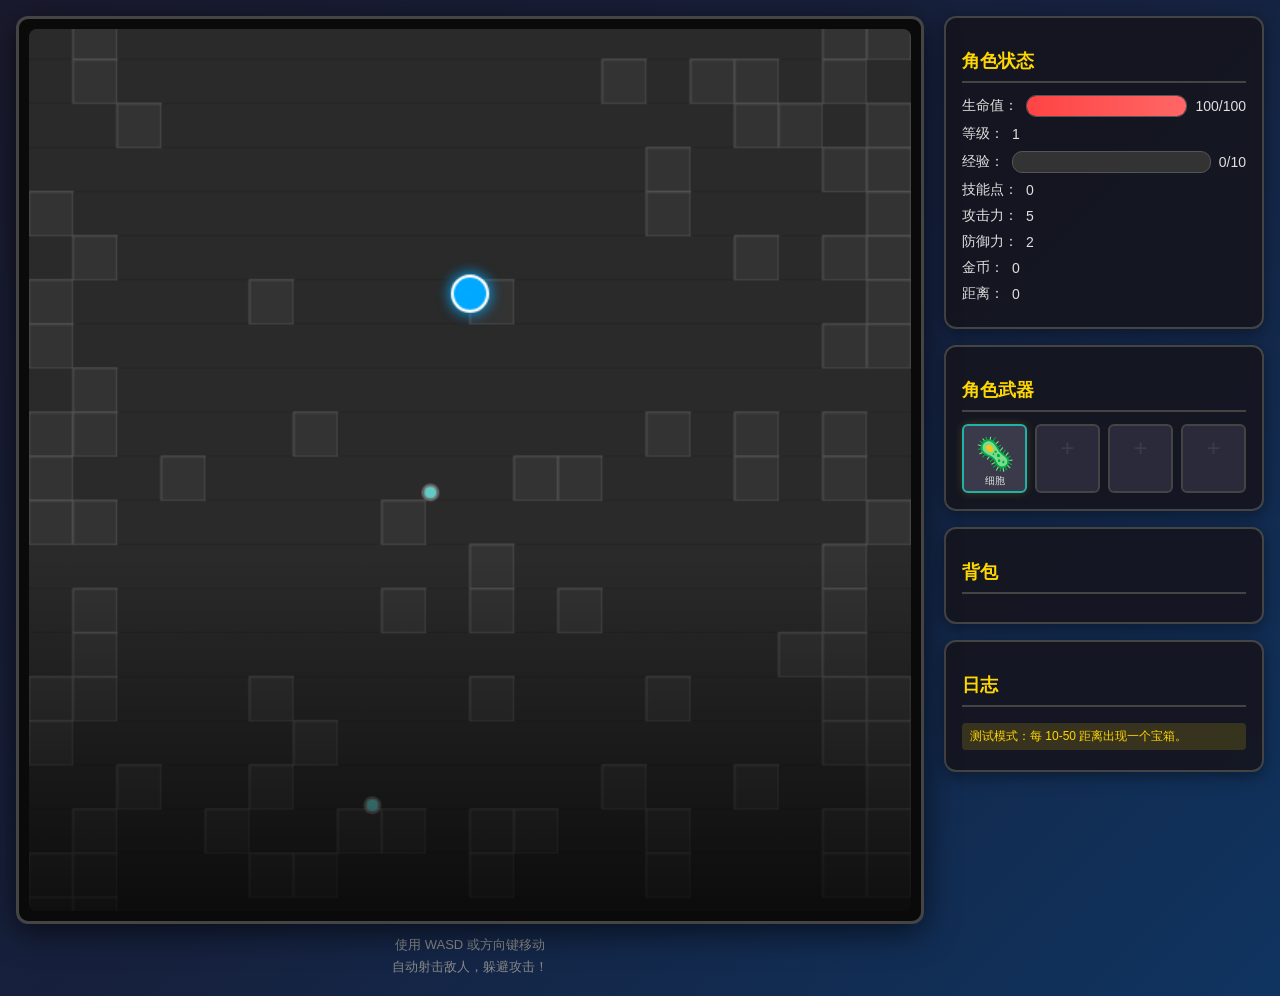
<file: index.html>
<!DOCTYPE html>
<html lang="zh-CN">

<head>
  <meta charset="UTF-8">
  <meta name="viewport" content="width=device-width, initial-scale=1.0, maximum-scale=1.0, user-scalable=no">
  <meta name="apple-mobile-web-app-capable" content="yes">
  <meta name="apple-mobile-web-app-status-bar-style" content="black-translucent">
  <title>Roguelike 地牢探索</title>
  <link rel="stylesheet" href="style.css">
  <script src="weapon_fusion_config.js"></script>
  <script src="enemy_config.js"></script>
</head>

<body>
  <div class="game-container">
    <main class="game-main">
      <section class="game-left">
        <div class="map-container">
          <canvas id="game-canvas" width="600" height="600"></canvas>
          <!-- 技能点指示器 -->
          <div id="skill-point-ui" class="skill-point-ui" style="display: none;">
            <div class="key-e-icon">E</div>
            <div class="skill-text">升级</div>
            <div class="skill-count" id="skill-count-ui">(0)</div>
          </div>
        </div>
        <div class="controls">
          <div class="control-hint desktop-only">使用 WASD 或方向键移动</div>
          <div class="control-hint desktop-only">自动射击敌人，躲避攻击！</div>
        </div>

        <!-- 移动端虚拟方向键 -->
        <div class="mobile-controls" id="mobile-controls">
          <div class="dpad-container">
            <button class="dpad-btn" id="btn-up" aria-label="向上">↑</button>
            <div class="dpad-row">
              <button class="dpad-btn" id="btn-left" aria-label="向左">←</button>
              <button class="dpad-btn" id="btn-right" aria-label="向右">→</button>
            </div>
            <button class="dpad-btn" id="btn-down" aria-label="向下">↓</button>
          </div>
          <div class="mobile-hint">滑动屏幕或点击方向键移动</div>
        </div>
      </section>

      <section class="game-right">
        <div class="panel player-panel">
          <h2>角色状态</h2>
          <div class="stat-row">
            <span>生命值：</span>
            <div class="health-bar">
              <div class="health-fill" id="health-fill"></div>
            </div>
            <span id="health-text">100/100</span>
          </div>
          <div class="stat-row">
            <span>等级：</span>
            <span id="level">1</span>
          </div>
          <div class="stat-row">
            <span>经验：</span>
            <div class="exp-bar">
              <div class="exp-fill" id="exp-fill"></div>
            </div>
            <span id="exp">0/10</span>
          </div>
          <div class="stat-row">
            <span>技能点：</span>
            <span id="skill-points">0</span>
          </div>
          <div class="stat-row">
            <span>攻击力：</span>
            <span id="attack">5</span>
          </div>
          <div class="stat-row">
            <span>防御力：</span>
            <span id="defense">2</span>
          </div>
          <div class="stat-row">
            <span>金币：</span>
            <span id="gold">0</span>
          </div>
          <div class="stat-row">
            <span>距离：</span>
            <span id="floor">0</span>
          </div>
        </div>

        <div class="panel weapon-panel">
          <h2>角色武器</h2>
          <div class="weapon-grid" id="weapon-grid">
            <!-- 由 JS 动态填充 -->
          </div>
        </div>

        <div class="panel inventory-panel">
          <h2>背包</h2>
          <div class="inventory-grid" id="inventory">
            <!-- 由 JS 动态填充 -->
          </div>
        </div>

        <div class="panel log-panel">
          <h2>日志</h2>
          <div class="log-content" id="log-content">
            <!-- 由 JS 动态填充 -->
          </div>
        </div>
      </section>
    </main>

    <div class="overlay" id="overlay" style="display:none;">
      <div class="dialog" id="dialog">
        <h2 id="dialog-title">事件</h2>
        <p id="dialog-text"></p>
        <div id="dialog-choices"></div>
        <button id="dialog-close" class="btn">继续</button>
      </div>
    </div>

    <!-- 升级选择弹窗 -->
    <div class="overlay" id="upgrade-overlay" style="display:none;">
      <div class="dialog upgrade-dialog">
        <h2 id="upgrade-title">选择一项升级 (0点可用)</h2>
        <div class="upgrade-options" id="upgrade-options">
          <!-- 由 JS 动态填充 -->
        </div>
      </div>
    </div>

    <!-- 宝箱奖励弹窗 -->
    <div class="overlay" id="chest-overlay" style="display:none;">
      <div class="dialog chest-dialog">
        <h2 id="chest-title">发现宝箱！</h2>
        <div class="reward-options" id="reward-options">
          <div class="reward-card" onclick="selectChestReward('gold')">
            <div class="reward-icon">💰</div>
            <div class="reward-name">1000 金币</div>
            <div class="reward-desc">立即获得大量金币</div>
          </div>
          <div class="reward-card" onclick="selectChestReward('fusion')">
            <div class="reward-icon">✨</div>
            <div class="reward-name">进化武器</div>
            <div class="reward-desc">将武器进化为更强形态</div>
          </div>
        </div>
      </div>
    </div>

    <!-- 武器进化弹窗 -->
    <div class="overlay" id="fusion-overlay" style="display:none;">
      <div class="dialog fusion-dialog">
        <h2 id="fusion-title">选择进化配方</h2>
        <div class="fusion-options" id="fusion-options">
          <!-- 由 JS 动态填充 -->
        </div>
        <button id="fusion-close" class="btn fusion-close-btn">返回</button>
      </div>
    </div>

    <div class="overlay" id="death-overlay" style="display:none;">
      <div class="dialog death-dialog">
        <h2>你已死亡</h2>
        <p id="death-text"></p>
        <button id="restart-btn" class="btn">重新开始</button>
      </div>
    </div>
  </div>

  <script src="game.js"></script>
</body>

</html>
</file>
<file: style.css>
/* 宝箱弹窗样式 */
.chest-dialog {
  min-width: 600px;
  background: linear-gradient(135deg, #3d2b1f 0%, #2a1b12 100%);
  border: 4px solid #cd7f32;
  box-shadow: 0 0 30px rgba(205, 127, 50, 0.4);
}

.reward-options {
  display: flex;
  justify-content: center;
  gap: 30px;
  margin-top: 20px;
}

.reward-card {
  flex: 1;
  background: rgba(0, 0, 0, 0.3);
  border: 2px solid #8b5a2b;
  border-radius: 12px;
  padding: 20px;
  cursor: pointer;
  transition: all 0.2s;
  text-align: center;
}

.reward-card:hover:not(.disabled) {
  background: rgba(205, 127, 50, 0.2);
  border-color: #ffd700;
  transform: translateY(-5px);
  box-shadow: 0 5px 15px rgba(255, 215, 0, 0.2);
}

.reward-card.disabled {
  opacity: 0.5;
  cursor: not-allowed;
  filter: grayscale(1);
}

.reward-icon {
  font-size: 48px;
  margin-bottom: 12px;
}

.reward-name {
  font-size: 20px;
  color: #ffd700;
  font-weight: bold;
  margin-bottom: 8px;
}

.reward-desc {
  font-size: 14px;
  color: #b0b0b0;
}

/* 武器进化弹窗样式 */
.fusion-dialog {
  min-width: 700px;
  background: linear-gradient(135deg, #2a1b3d 0%, #1a0f2e 100%);
  border: 4px solid #9b59b6;
  box-shadow: 0 0 30px rgba(155, 89, 182, 0.4);
  text-align: center;
}

.fusion-dialog h2 {
  font-size: 28px;
  margin-bottom: 25px;
  color: #e6b0ff;
  text-shadow: 0 2px 4px rgba(0, 0, 0, 0.5);
}

.fusion-options {
  display: flex;
  justify-content: center;
  gap: 20px;
  flex-wrap: wrap;
  margin-bottom: 20px;
}

.fusion-card {
  width: 200px;
  background: #2d1f3f;
  border: 2px solid #6a4c7a;
  border-radius: 12px;
  padding: 20px 15px;
  cursor: pointer;
  transition: all 0.3s cubic-bezier(0.175, 0.885, 0.32, 1.275);
  display: flex;
  flex-direction: column;
  align-items: center;
  gap: 12px;
}

.fusion-card:hover {
  transform: translateY(-8px);
  border-color: #e6b0ff;
  background: #3a2850;
  box-shadow: 0 8px 20px rgba(155, 89, 182, 0.4);
}

.fusion-materials {
  display: flex;
  align-items: center;
  gap: 8px;
  justify-content: center;
}

.fusion-material-icon {
  font-size: 32px;
  filter: drop-shadow(0 2px 4px rgba(0, 0, 0, 0.3));
}

.fusion-plus {
  font-size: 20px;
  color: #e6b0ff;
  font-weight: bold;
  padding: 0 4px;
}

.fusion-result {
  display: flex;
  flex-direction: column;
  align-items: center;
  gap: 6px;
}

.fusion-result-icon {
  font-size: 48px;
  filter: drop-shadow(0 2px 8px rgba(230, 176, 255, 0.6));
}

.fusion-result-name {
  font-size: 18px;
  font-weight: bold;
  color: #e6b0ff;
}

.fusion-description {
  font-size: 12px;
  color: #aaa;
  text-align: center;
  line-height: 1.4;
}

.fusion-close-btn {
  background: linear-gradient(90deg, #9b59b6, #8e44ad);
  margin-top: 10px;
}

.fusion-close-btn:hover {
  background: linear-gradient(90deg, #8e44ad, #7d3c98);
}

body {
  font-family: 'Segoe UI', Tahoma, Geneva, Verdana, sans-serif;
  background: linear-gradient(135deg, #1a1a2e 0%, #16213e 50%, #0f3460 100%);
  color: #e0e0e0;
  min-height: 100vh;
  padding: 8px;
  overflow-x: hidden;
  touch-action: manipulation;
}

.game-container {
  max-width: 1400px;
  margin: 0 auto;
}

.game-main {
  display: flex;
  gap: 20px;
  align-items: flex-start;
}

.game-left {
  flex: 1;
}

.map-container {
  background: #0a0a0a;
  border: 3px solid #444;
  border-radius: 12px;
  padding: 10px;
  box-shadow: 0 8px 32px rgba(0, 0, 0, 0.6);
}

#game-canvas {
  display: block;
  background: #1a1a1a;
  border-radius: 8px;
  width: 100%;
  height: auto;
  max-width: 100%;
  touch-action: none;
}

.controls {
  margin-top: 12px;
  text-align: center;
  font-size: 13px;
  color: #888;
}

.control-hint {
  margin: 4px 0;
}

.game-right {
  width: 320px;
  display: flex;
  flex-direction: column;
  gap: 16px;
}

.panel {
  background: rgba(20, 20, 30, 0.9);
  border: 2px solid #444;
  border-radius: 12px;
  padding: 16px;
  box-shadow: 0 4px 16px rgba(0, 0, 0, 0.4);
}

.panel h2 {
  font-size: 18px;
  color: #ffd700;
  margin-bottom: 12px;
  border-bottom: 2px solid #444;
  padding-bottom: 8px;
}

.stat-row {
  display: flex;
  align-items: center;
  margin: 8px 0;
  font-size: 14px;
  gap: 8px;
}

.health-bar {
  flex: 1;
  height: 20px;
  background: #333;
  border: 1px solid #555;
  border-radius: 10px;
  overflow: hidden;
  position: relative;
}

.health-fill {
  height: 100%;
  background: linear-gradient(90deg, #ff4444, #ff6666);
  transition: width 0.3s;
  width: 100%;
}

.exp-bar {
  flex: 1;
  height: 20px;
  background: #333;
  border: 1px solid #555;
  border-radius: 10px;
  overflow: hidden;
  position: relative;
}

.exp-fill {
  height: 100%;
  background: linear-gradient(90deg, #4444ff, #6666ff);
  transition: width 0.3s;
  width: 0%;
}

.weapon-grid {
  display: grid;
  grid-template-columns: repeat(4, 1fr);
  gap: 8px;
}

.weapon-slot {
  aspect-ratio: 1;
  background: #2a2a3a;
  border: 2px solid #444;
  border-radius: 6px;
  display: flex;
  flex-direction: column;
  align-items: center;
  justify-content: space-between;
  padding: 8px 4px 4px 4px;
  font-size: 24px;
  transition: all 0.2s;
  position: relative;
  color: #666;
}

.weapon-slot.active {
  background: #3a3a4a;
  border-color: #ffd700;
  color: #fff;
  box-shadow: 0 0 8px rgba(255, 215, 0, 0.2);
}

.weapon-icon-display {
  font-size: 32px;
  flex: 1;
  display: flex;
  align-items: center;
  justify-content: center;
}

.weapon-name-display {
  font-size: 10px;
  text-align: center;
  width: 100%;
  color: #e0e0e0;
  line-height: 1.2;
}

.inventory-grid {
  display: grid;
  grid-template-columns: repeat(4, 1fr);
  gap: 8px;
}

.inventory-slot {
  aspect-ratio: 1;
  background: #2a2a3a;
  border: 2px solid #444;
  border-radius: 6px;
  display: flex;
  align-items: center;
  justify-content: center;
  font-size: 20px;
  cursor: pointer;
  transition: all 0.2s;
  position: relative;
}

.inventory-slot:hover {
  border-color: #ffd700;
  background: #3a3a4a;
}

.inventory-slot.empty {
  border-color: #333;
  opacity: 0.5;
}

.inventory-slot .item-count {
  position: absolute;
  bottom: 2px;
  right: 4px;
  font-size: 10px;
  color: #ffd700;
}

.log-content {
  max-height: 200px;
  overflow-y: auto;
  font-size: 12px;
  line-height: 1.6;
}

.log-entry {
  margin: 4px 0;
  padding: 4px 8px;
  border-radius: 4px;
  background: rgba(255, 255, 255, 0.05);
}

.log-entry.important {
  background: rgba(255, 215, 0, 0.15);
  color: #ffd700;
}

.log-entry.damage {
  color: #ff6666;
}

.log-entry.heal {
  color: #66ff66;
}

.overlay {
  position: fixed;
  inset: 0;
  background: rgba(0, 0, 0, 0.8);
  display: flex;
  align-items: center;
  justify-content: center;
  z-index: 1000;
}

.dialog {
  background: linear-gradient(135deg, #2a2a3a 0%, #1a1a2a 100%);
  border: 3px solid #ffd700;
  border-radius: 16px;
  padding: 24px;
  min-width: 400px;
  max-width: 90vw;
  box-shadow: 0 8px 32px rgba(0, 0, 0, 0.8);
}

.dialog h2 {
  color: #ffd700;
  margin-bottom: 12px;
  font-size: 24px;
}

.dialog p {
  margin-bottom: 16px;
  line-height: 1.6;
  color: #e0e0e0;
}

.dialog-choices {
  display: flex;
  flex-direction: column;
  gap: 8px;
  margin-bottom: 16px;
}

.choice-btn {
  padding: 12px 16px;
  background: rgba(255, 215, 0, 0.1);
  border: 2px solid #ffd700;
  border-radius: 8px;
  color: #ffd700;
  cursor: pointer;
  transition: all 0.2s;
  text-align: left;
  font-size: 14px;
}

.choice-btn:hover {
  background: rgba(255, 215, 0, 0.2);
  transform: translateX(4px);
}

.btn {
  width: 100%;
  padding: 12px;
  background: linear-gradient(90deg, #ffd700, #ffaa00);
  border: none;
  border-radius: 8px;
  color: #1a1a2e;
  font-weight: bold;
  font-size: 16px;
  cursor: pointer;
  transition: all 0.2s;
}

.btn:hover {
  transform: scale(1.05);
  box-shadow: 0 4px 16px rgba(255, 215, 0, 0.4);
}

.death-dialog {
  border-color: #ff4444;
}

.death-dialog h2 {
  color: #ff4444;
}

/* 移动端虚拟方向键 */
.mobile-controls {
  display: none;
  margin-top: 20px;
  align-items: center;
  justify-content: center;
  flex-direction: column;
  gap: 12px;
}

.dpad-container {
  display: grid;
  grid-template-columns: repeat(3, 1fr);
  grid-template-rows: repeat(3, 1fr);
  gap: 8px;
  width: 180px;
  height: 180px;
  position: relative;
}

.dpad-btn {
  background: rgba(255, 215, 0, 0.2);
  border: 3px solid #ffd700;
  border-radius: 12px;
  color: #ffd700;
  font-size: 32px;
  font-weight: bold;
  cursor: pointer;
  transition: all 0.15s;
  display: flex;
  align-items: center;
  justify-content: center;
  touch-action: manipulation;
  -webkit-tap-highlight-color: transparent;
  min-height: 50px;
  user-select: none;
}

.dpad-btn:active {
  background: rgba(255, 215, 0, 0.4);
  transform: scale(0.95);
  box-shadow: 0 0 20px rgba(255, 215, 0, 0.5);
}

#btn-up {
  grid-column: 2;
  grid-row: 1;
}

#btn-left {
  grid-column: 1;
  grid-row: 2;
}

#btn-right {
  grid-column: 3;
  grid-row: 2;
}

#btn-down {
  grid-column: 2;
  grid-row: 3;
}

.dpad-row {
  display: contents;
}

.mobile-hint {
  font-size: 12px;
  color: #888;
  text-align: center;
}

.desktop-only {
  display: block;
}

/* 移动端样式 */
@media (max-width: 768px) {
  body {
    padding: 8px;
  }

  .game-container {
    max-width: 100%;
  }

  .game-main {
    flex-direction: column;
    gap: 12px;
  }

  .game-left {
    width: 100%;
  }

  .map-container {
    padding: 5px;
    border-width: 2px;
  }

  .game-right {
    width: 100%;
    gap: 12px;
  }

  .panel {
    padding: 12px;
  }

  .panel h2 {
    font-size: 16px;
  }

  .stat-row {
    font-size: 13px;
    margin: 6px 0;
  }

  .health-bar {
    height: 18px;
  }

  .log-content {
    max-height: 150px;
    font-size: 11px;
  }

  .mobile-controls {
    display: flex;
  }

  .desktop-only {
    display: none;
  }

  .controls {
    display: none;
  }

  .dialog {
    min-width: 90vw;
    padding: 20px;
  }

  .dialog h2 {
    font-size: 20px;
  }

  .btn {
    padding: 14px;
    font-size: 15px;
  }

  .inventory-grid {
    grid-template-columns: repeat(5, 1fr);
    gap: 6px;
  }

  .inventory-slot {
    font-size: 18px;
  }
}

@media (max-width: 1000px) and (min-width: 769px) {
  .game-main {
    flex-direction: column;
  }

  .game-right {
    width: 100%;
  }
}

/* 横屏优化 */
@media (max-width: 768px) and (orientation: landscape) {
  .game-main {
    flex-direction: row;
  }

  .game-left {
    flex: 1;
  }

  .game-right {
    width: 300px;
  }

  .mobile-controls {
    margin-top: 10px;
  }

  .dpad-container {
    width: 140px;
    height: 140px;
  }

  .dpad-btn {
    font-size: 24px;
    min-height: 40px;
  }
}




/* 技能点指示器 */
.map-container {
  position: relative;
}

.skill-point-ui {
  position: absolute;
  left: 20px;
  bottom: 20px;
  background: rgba(42, 30, 25, 0.9);
  border: 2px solid #8b4513;
  border-radius: 8px;
  padding: 10px 15px;
  display: flex;
  flex-direction: column;
  align-items: center;
  gap: 5px;
  box-shadow: 0 4px 12px rgba(0, 0, 0, 0.5);
  animation: pulse-glow 2s infinite ease-in-out;
  z-index: 10;
}

@keyframes pulse-glow {
  0% {
    box-shadow: 0 0 5px rgba(255, 215, 0, 0.3);
    border-color: #8b4513;
  }

  50% {
    box-shadow: 0 0 15px rgba(255, 215, 0, 0.6);
    border-color: #ffd700;
  }

  100% {
    box-shadow: 0 0 5px rgba(255, 215, 0, 0.3);
    border-color: #8b4513;
  }
}

.key-e-icon {
  width: 30px;
  height: 30px;
  background: #3a2a2a;
  border: 2px solid #ffd700;
  border-radius: 6px;
  color: #ffd700;
  font-weight: bold;
  display: flex;
  align-items: center;
  justify-content: center;
  font-size: 16px;
  box-shadow: inset 0 2px 4px rgba(0, 0, 0, 0.5);
}

.skill-text {
  font-size: 14px;
  color: #e0e0e0;
  font-family: "Microsoft YaHei", sans-serif;
}

.skill-count {
  font-size: 16px;
  color: #ffd700;
  font-weight: bold;
}

/* 升级弹窗 */
.upgrade-dialog {
  min-width: 800px;
  background: #1a1512;
  border: 3px solid #6d4c41;
  text-align: center;
}

.upgrade-dialog h2 {
  font-size: 28px;
  margin-bottom: 30px;
  text-shadow: 0 2px 4px rgba(0, 0, 0, 0.5);
}

.upgrade-options {
  display: flex;
  justify-content: center;
  gap: 20px;
  flex-wrap: wrap;
}

.upgrade-card {
  width: 160px;
  height: 220px;
  background: #2d241e;
  border: 2px solid #5d4037;
  border-radius: 10px;
  padding: 15px;
  display: flex;
  flex-direction: column;
  align-items: center;
  justify-content: space-between;
  cursor: pointer;
  transition: all 0.3s cubic-bezier(0.175, 0.885, 0.32, 1.275);
  position: relative;
  overflow: hidden;
}

.upgrade-card:hover {
  transform: translateY(-10px);
  border-color: #ffd700;
  background: #3e322b;
  box-shadow: 0 10px 20px rgba(0, 0, 0, 0.5);
}

.upgrade-card .weapon-icon-box {
  width: 100px;
  height: 100px;
  border: 2px solid #6d4c41;
  display: flex;
  align-items: center;
  justify-content: center;
  background: rgba(0, 0, 0, 0.3);
  margin-bottom: 10px;
}

.upgrade-card .weapon-icon {
  font-size: 40px;
}

.upgrade-card .weapon-name {
  font-size: 18px;
  font-weight: bold;
  color: #e0e0e0;
}

.upgrade-card .status-text {
  font-size: 16px;
  color: #ffd700;
  opacity: 0.8;
}

@media (max-width: 768px) {
  .upgrade-dialog {
    min-width: 95vw;
    padding: 15px;
  }

  .upgrade-options {
    gap: 10px;
  }

  .upgrade-card {
    width: 45%;
    height: 180px;
  }
}
</file>
